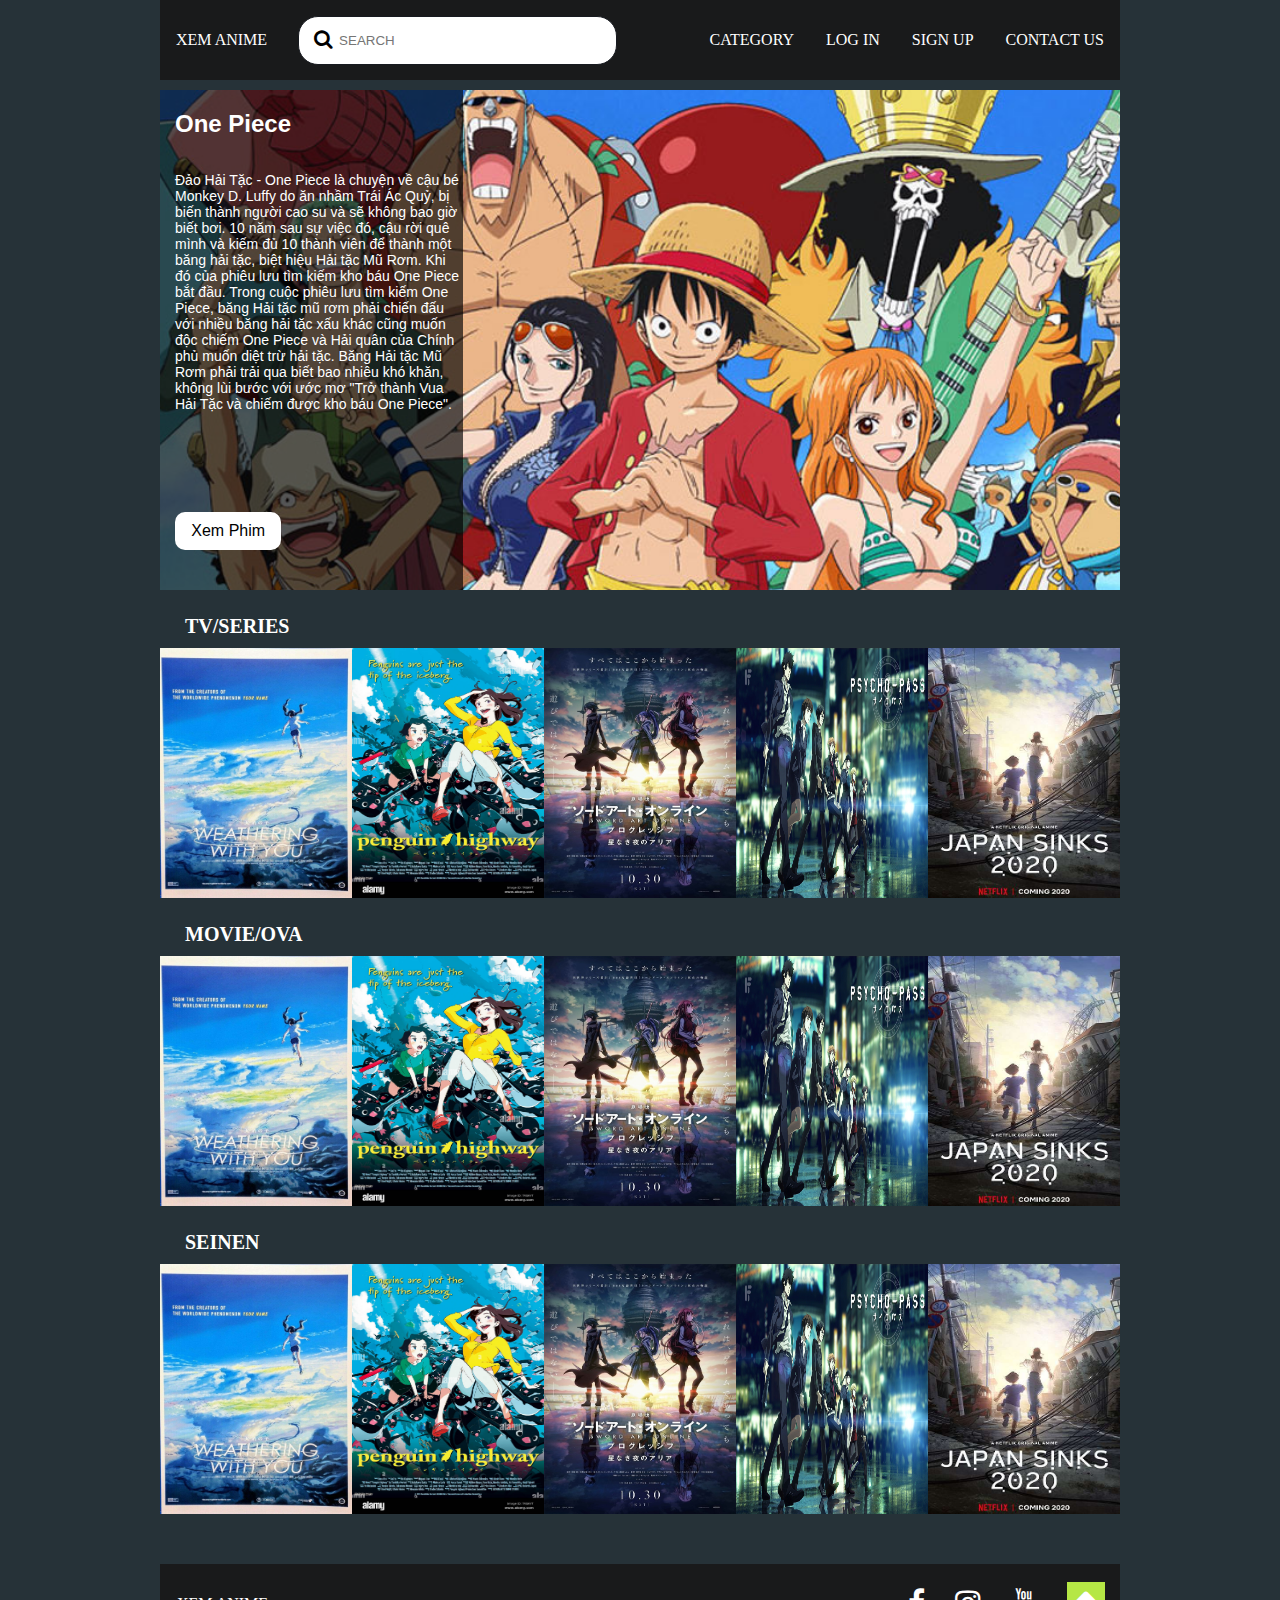
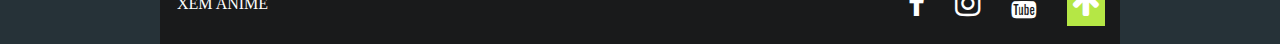
<file: index.html>
<!DOCTYPE html>
<html lang="en">
  <head>
    <meta charset="UTF-8" />
    <meta http-equiv="X-UA-Compatible" content="IE=edge" />
    <meta name="viewport" content="width=device-width, initial-scale=1.0" />
    <title>Final Exercise</title>
    <link rel="stylesheet" href="style.css" />
    <link href="https://css.gg/play-button-o.css" rel="stylesheet" />
    <link
      rel="stylesheet"
      href="https://cdnjs.cloudflare.com/ajax/libs/font-awesome/4.7.0/css/font-awesome.min.css"
    />
    <link rel="icon" type="image/x-icon" href="/images/favicon.ico" />
    <link rel=" shortcut icon" href="/assets/favicon.ico" />
  </head>
  <body>
    <!-- Menu -->
    <div class="header d-flex justify-between align-center">
      <nav class="m-0 d-flex justify-center align-center">
        <div class="nav">
          <ul class="nav-left m-0">
            <li>
              <a href="#">XEM ANIME</a>
            </li>
          </ul>
        </div>
        <div class="position-relative margin-left">
          <div class="search-icon position-absolute">
            <i class="fa fa-search"></i>
          </div>
          <input class="search-input" type="text" placeholder="SEARCH" />
        </div>
      </nav>
      <nav class="nav">
        <ul class="m-0">
          <li><a href="#">CATEGORY</a></li>
          <li>
            <a href="src/login.html"> LOG IN </a>
          </li>
          <li><a href="src/signup.html">SIGN UP</a></li>
          <li><a href="#">CONTACT US</a></li>
        </ul>
      </nav>
    </div>

    <!-- Poster Slider -->
    <div class="poster-container">
      <button class="prevBtn">&#10094;</button>
      <button class="nextBtn">&#10095;</button>
      <div class="poster-slide">
        <!-- Anime 1 -->
        <div class="slider1 slide-content">
          <div class="items-info">
            <h2 class="animeName">One Piece</h2>
            <p class="animeInfo">
              Đảo Hải Tặc - One Piece là chuyện về cậu bé Monkey D. Luffy do ăn
              nhầm Trái Ác Quỷ, bị biến thành người cao su và sẽ không bao giờ
              biết bơi. 10 năm sau sự việc đó, cậu rời quê mình và kiếm đủ 10
              thành viên để thành một băng hải tặc, biệt hiệu Hải tặc Mũ Rơm.
              Khi đó của phiêu lưu tìm kiếm kho báu One Piece bắt đầu. Trong
              cuộc phiêu lưu tìm kiếm One Piece, băng Hải tặc mũ rơm phải chiến
              đấu với nhiều băng hải tặc xấu khác cũng muốn độc chiếm One Piece
              và Hải quân của Chính phủ muốn diệt trừ hải tặc. Băng Hải tặc Mũ
              Rơm phải trải qua biết bao nhiêu khó khăn, không lùi bước với ước
              mơ "Trở thành Vua Hải Tặc và chiếm được kho báu One Piece".
            </p>
            <a href="index2.html" class="watchBtn">Xem Phim</a>
          </div>
        </div>
        <!-- Anime 2 -->
        <div class="slider2 slide-content">
          <div class="items-info">
            <h2 class="animeName">Attack on Titan</h2>
            <p class="animeInfo">
              Eren Jaeger sống trong một thành phố bao bọc bởi tường đá. Titan
              giết người ở ngoài đó. Trong nhiều thập kỉ, thành viên của Nhóm
              trinh thám Legion là những con người duy nhất dám bước ra khỏi bức
              tường và thu thập thông tin về những Titan. Eren, một người yêu
              hòa bình, không còn nguyện vọng nào to lớn việc gia nhập họ.
            </p>
            <a href="index2.html" class="watchBtn">Xem Phim</a>
          </div>
        </div>
        <!-- Anime 3  -->
        <div class="slider3 slide-content">
          <div class="items-info">
            <h2 class="animeName">DragonBall</h2>
            <p class="animeInfo">
              Dragon Ball Serie mới có tên là Super hoặc Chou dài tập chiếu trên
              truyền hình, bối cảnh nối tiếp sau cuộc chiến với Ma nhân Buu !!!
            </p>
            <a href="index2.html" class="watchBtn">Xem Phim</a>
          </div>
        </div>
        <!-- Anime 4 -->
        <div class="slider4 slide-content">
          <div class="items-info">
            <h2 class="animeName">Dr Stone</h2>
            <p class="animeInfo">
              Một ngày định mệnh, cả nhân loại bị hóa đá bởi một tia sáng chói
              lóa. Sau nhiều thiên niên kỷ, học sinh trung học Taiju tỉnh dậy và
              thấy mình lạc vào một thế giới của những bức tượng. Tuy nhiên, anh
              ấy không đơn độc! Người bạn yêu thích khoa học của anh, Senku, đã
              hoạt động được vài tháng và anh ấy có một kế hoạch lớn trong tâm
              trí để khởi động nền văn minh với sức mạnh của khoa học!
            </p>
            <a href="index2.html" class="watchBtn">Xem Phim</a>
          </div>
        </div>
        <!-- Anime 5 -->
        <div class="slider5 slide-content">
          <div class="items-info">
            <h2 class="animeName">Slam Dunk</h2>
            <p class="animeInfo">
              Slam Dunk là câu chuyện xoay quanh nhân vật Hanamichi Sakuragi,
              vốn là học sinh cá biệt, cầm đầu một băng nhóm chuyên gây lộn.
              Hanamichi từng tỏ tình và bị từ chối 50 lần khi còn học cấp 2. Lên
              trung học, Cậu ta gặp Haruko Akagi, cô gái trong mơ, và rất hạnh
              phúc khi cô không hề sợ cậu như những cô gái khác.
            </p>
            <a href="index2.html" class="watchBtn">Xem Phim</a>
          </div>
        </div>
      </div>
    </div>

    <!-- Category 1 Slider -->
    <div class="cat-container">
      <div class="cat-header">
        <a href="">TV/SERIES</a>
      </div>
      <button class="catPrevBtn">&#10094;</button>
      <button class="catNextBtn">&#10095;</button>
      <div class="cat-slide">
        <div class="cat-item">
          <a href="index2.html" class="playBtn"></a>
          <img src="./img/img-1.jpg" alt="img1" class="cat-img" />
          <div class="playBtn-container">
            <i class="gg-play-button-o"></i>
          </div>
        </div>
        <div class="cat-item">
          <a href="index2.html" class="playBtn"></a>
          <img src="./img/img-2.jpg" alt="img1" class="cat-img" />
          <div class="playBtn-container">
            <i class="gg-play-button-o"></i>
          </div>
        </div>
        <div class="cat-item">
          <a href="index2.html" class="playBtn"></a>
          <img src="./img/img-3.jpeg" alt="img1" class="cat-img" />
          <div class="playBtn-container">
            <i class="gg-play-button-o"></i>
          </div>
        </div>
        <div class="cat-item">
          <a href="index2.html" class="playBtn"></a>
          <img src="./img/img-4.jpg" alt="img1" class="cat-img" />
          <div class="playBtn-container">
            <i class="gg-play-button-o"></i>
          </div>
        </div>
        <div class="cat-item">
          <a href="index2.html" class="playBtn"></a>
          <img src="./img/img-5.jpg" alt="img1" class="cat-img" />
          <div class="playBtn-container">
            <i class="gg-play-button-o"></i>
          </div>
        </div>
        <div class="cat-item">
          <a href="index2.html" class="playBtn"></a>
          <img src="./img/img-6.jpg" alt="img1" class="cat-img" />
          <div class="playBtn-container">
            <i class="gg-play-button-o"></i>
          </div>
        </div>
        <div class="cat-item">
          <a href="index2.html" class="playBtn"></a>
          <img src="./img/img-7.jpg" alt="img1" class="cat-img" />
          <div class="playBtn-container">
            <i class="gg-play-button-o"></i>
          </div>
        </div>
        <div class="cat-item">
          <a href="index2.html" class="playBtn"></a>
          <img src="./img/img-8.jpg" alt="img1" class="cat-img" />
          <div class="playBtn-container">
            <i class="gg-play-button-o"></i>
          </div>
        </div>
        <div class="cat-item">
          <a href="index2.html" class="playBtn"></a>
          <img src="./img/img-9.jpg" alt="img1" class="cat-img" />
          <div class="playBtn-container">
            <i class="gg-play-button-o"></i>
          </div>
        </div>
        <div class="cat-item">
          <a href="index2.html" class="playBtn"></a>
          <img src="./img/img-10.jpg" alt="img1" class="cat-img" />
          <div class="playBtn-container">
            <i class="gg-play-button-o"></i>
          </div>
        </div>
        <div class="cat-item">
          <a href="index2.html" class="playBtn"></a>
          <img src="./img/img-11.jpg" alt="img1" class="cat-img" />
          <div class="playBtn-container">
            <i class="gg-play-button-o"></i>
          </div>
        </div>
        <div class="cat-item">
          <a href="index2.html" class="playBtn"></a>
          <img src="./img/img-12.jpg" alt="img1" class="cat-img" />
          <div class="playBtn-container">
            <i class="gg-play-button-o"></i>
          </div>
        </div>
        <div class="cat-item">
          <a href="index2.html" class="playBtn"></a>
          <img src="./img/img-13.jpg" alt="img1" class="cat-img" />
          <div class="playBtn-container">
            <i class="gg-play-button-o"></i>
          </div>
        </div>
        <div class="cat-item">
          <a href="index2.html" class="playBtn"></a>
          <img src="./img/img-14.jpg" alt="img1" class="cat-img" />
          <div class="playBtn-container">
            <i class="gg-play-button-o"></i>
          </div>
        </div>
        <div class="cat-item">
          <a href="index2.html" class="playBtn"></a>
          <img src="./img/img-15.jpg" alt="img1" class="cat-img" />
          <div class="playBtn-container">
            <i class="gg-play-button-o"></i>
          </div>
        </div>
        <div class="cat-item">
          <a href="index2.html" class="playBtn"></a>
          <img src="./img/img-16.jpg" alt="img1" class="cat-img" />
          <div class="playBtn-container">
            <i class="gg-play-button-o"></i>
          </div>
        </div>
        <div class="cat-item">
          <a href="index2.html" class="playBtn"></a>
          <img src="./img/img-17.png" alt="img1" class="cat-img" />
          <div class="playBtn-container">
            <i class="gg-play-button-o"></i>
          </div>
        </div>
        <div class="cat-item">
          <a href="index2.html" class="playBtn"></a>
          <img src="./img/img-18.jpg" alt="img1" class="cat-img" />
          <div class="playBtn-container">
            <i class="gg-play-button-o"></i>
          </div>
        </div>
        <div class="cat-item">
          <a href="index2.html" class="playBtn"></a>
          <img src="./img/img-19.jpg" alt="img1" class="cat-img" />
          <div class="playBtn-container">
            <i class="gg-play-button-o"></i>
          </div>
        </div>
        <div class="cat-item">
          <a href="index2.html" class="playBtn"></a>
          <img src="./img/img-20.jpg" alt="img1" class="cat-img" />
          <div class="playBtn-container">
            <i class="gg-play-button-o"></i>
          </div>
        </div>
      </div>
    </div>

    <!-- Category 2 Slide -->
    <div class="cat-container">
      <div class="cat-header">
        <a href="">MOVIE/OVA</a>
      </div>
      <button class="catPrevBtn">&#10094;</button>
      <button class="catNextBtn">&#10095;</button>
      <div class="cat-slide">
        <div class="cat-item">
          <a href="index2.html" class="playBtn"></a>
          <img src="./img/img-1.jpg" alt="img1" class="cat-img" />
          <div class="playBtn-container">
            <i class="gg-play-button-o"></i>
          </div>
        </div>
        <div class="cat-item">
          <a href="index2.html" class="playBtn"></a>
          <img src="./img/img-2.jpg" alt="img1" class="cat-img" />
          <div class="playBtn-container">
            <i class="gg-play-button-o"></i>
          </div>
        </div>
        <div class="cat-item">
          <a href="index2.html" class="playBtn"></a>
          <img src="./img/img-3.jpeg" alt="img1" class="cat-img" />
          <div class="playBtn-container">
            <i class="gg-play-button-o"></i>
          </div>
        </div>
        <div class="cat-item">
          <a href="index2.html" class="playBtn"></a>
          <img src="./img/img-4.jpg" alt="img1" class="cat-img" />
          <div class="playBtn-container">
            <i class="gg-play-button-o"></i>
          </div>
        </div>
        <div class="cat-item">
          <a href="index2.html" class="playBtn"></a>
          <img src="./img/img-5.jpg" alt="img1" class="cat-img" />
          <div class="playBtn-container">
            <i class="gg-play-button-o"></i>
          </div>
        </div>
        <div class="cat-item">
          <a href="index2.html" class="playBtn"></a>
          <img src="./img/img-6.jpg" alt="img1" class="cat-img" />
          <div class="playBtn-container">
            <i class="gg-play-button-o"></i>
          </div>
        </div>
        <div class="cat-item">
          <a href="index2.html" class="playBtn"></a>
          <img src="./img/img-7.jpg" alt="img1" class="cat-img" />
          <div class="playBtn-container">
            <i class="gg-play-button-o"></i>
          </div>
        </div>
        <div class="cat-item">
          <a href="index2.html" class="playBtn"></a>
          <img src="./img/img-8.jpg" alt="img1" class="cat-img" />
          <div class="playBtn-container">
            <i class="gg-play-button-o"></i>
          </div>
        </div>
        <div class="cat-item">
          <a href="index2.html" class="playBtn"></a>
          <img src="./img/img-9.jpg" alt="img1" class="cat-img" />
          <div class="playBtn-container">
            <i class="gg-play-button-o"></i>
          </div>
        </div>
        <div class="cat-item">
          <a href="index2.html" class="playBtn"></a>
          <img src="./img/img-10.jpg" alt="img1" class="cat-img" />
          <div class="playBtn-container">
            <i class="gg-play-button-o"></i>
          </div>
        </div>
        <div class="cat-item">
          <a href="index2.html" class="playBtn"></a>
          <img src="./img/img-11.jpg" alt="img1" class="cat-img" />
          <div class="playBtn-container">
            <i class="gg-play-button-o"></i>
          </div>
        </div>
        <div class="cat-item">
          <a href="index2.html" class="playBtn"></a>
          <img src="./img/img-12.jpg" alt="img1" class="cat-img" />
          <div class="playBtn-container">
            <i class="gg-play-button-o"></i>
          </div>
        </div>
        <div class="cat-item">
          <a href="index2.html" class="playBtn"></a>
          <img src="./img/img-13.jpg" alt="img1" class="cat-img" />
          <div class="playBtn-container">
            <i class="gg-play-button-o"></i>
          </div>
        </div>
        <div class="cat-item">
          <a href="index2.html" class="playBtn"></a>
          <img src="./img/img-14.jpg" alt="img1" class="cat-img" />
          <div class="playBtn-container">
            <i class="gg-play-button-o"></i>
          </div>
        </div>
        <div class="cat-item">
          <a href="index2.html" class="playBtn"></a>
          <img src="./img/img-15.jpg" alt="img1" class="cat-img" />
          <div class="playBtn-container">
            <i class="gg-play-button-o"></i>
          </div>
        </div>
        <div class="cat-item">
          <a href="index2.html" class="playBtn"></a>
          <img src="./img/img-16.jpg" alt="img1" class="cat-img" />
          <div class="playBtn-container">
            <i class="gg-play-button-o"></i>
          </div>
        </div>
        <div class="cat-item">
          <a href="index2.html" class="playBtn"></a>
          <img src="./img/img-17.png" alt="img1" class="cat-img" />
          <div class="playBtn-container">
            <i class="gg-play-button-o"></i>
          </div>
        </div>
        <div class="cat-item">
          <a href="index2.html" class="playBtn"></a>
          <img src="./img/img-18.jpg" alt="img1" class="cat-img" />
          <div class="playBtn-container">
            <i class="gg-play-button-o"></i>
          </div>
        </div>
        <div class="cat-item">
          <a href="index2.html" class="playBtn"></a>
          <img src="./img/img-19.jpg" alt="img1" class="cat-img" />
          <div class="playBtn-container">
            <i class="gg-play-button-o"></i>
          </div>
        </div>
        <div class="cat-item">
          <a href="index2.html" class="playBtn"></a>
          <img src="./img/img-20.jpg" alt="img1" class="cat-img" />
          <div class="playBtn-container">
            <i class="gg-play-button-o"></i>
          </div>
        </div>
      </div>
    </div>

    <!-- Cateogory 3 Slide -->
    <div class="cat-container">
      <div class="cat-header">
        <a href="">SEINEN</a>
      </div>
      <button class="catPrevBtn">&#10094;</button>
      <button class="catNextBtn">&#10095;</button>
      <div class="cat-slide">
        <div class="cat-item">
          <a href="index2.html" class="playBtn"></a>
          <img src="./img/img-1.jpg" alt="img1" class="cat-img" />
          <div class="playBtn-container">
            <i class="gg-play-button-o"></i>
          </div>
        </div>
        <div class="cat-item">
          <a href="index2.html" class="playBtn"></a>
          <img src="./img/img-2.jpg" alt="img1" class="cat-img" />
          <div class="playBtn-container">
            <i class="gg-play-button-o"></i>
          </div>
        </div>
        <div class="cat-item">
          <a href="index2.html" class="playBtn"></a>
          <img src="./img/img-3.jpeg" alt="img1" class="cat-img" />
          <div class="playBtn-container">
            <i class="gg-play-button-o"></i>
          </div>
        </div>
        <div class="cat-item">
          <a href="index2.html" class="playBtn"></a>
          <img src="./img/img-4.jpg" alt="img1" class="cat-img" />
          <div class="playBtn-container">
            <i class="gg-play-button-o"></i>
          </div>
        </div>
        <div class="cat-item">
          <a href="index2.html" class="playBtn"></a>
          <img src="./img/img-5.jpg" alt="img1" class="cat-img" />
          <div class="playBtn-container">
            <i class="gg-play-button-o"></i>
          </div>
        </div>
        <div class="cat-item">
          <a href="index2.html" class="playBtn"></a>
          <img src="./img/img-6.jpg" alt="img1" class="cat-img" />
          <div class="playBtn-container">
            <i class="gg-play-button-o"></i>
          </div>
        </div>
        <div class="cat-item">
          <a href="index2.html" class="playBtn"></a>
          <img src="./img/img-7.jpg" alt="img1" class="cat-img" />
          <div class="playBtn-container">
            <i class="gg-play-button-o"></i>
          </div>
        </div>
        <div class="cat-item">
          <a href="index2.html" class="playBtn"></a>
          <img src="./img/img-8.jpg" alt="img1" class="cat-img" />
          <div class="playBtn-container">
            <i class="gg-play-button-o"></i>
          </div>
        </div>
        <div class="cat-item">
          <a href="index2.html" class="playBtn"></a>
          <img src="./img/img-9.jpg" alt="img1" class="cat-img" />
          <div class="playBtn-container">
            <i class="gg-play-button-o"></i>
          </div>
        </div>
        <div class="cat-item">
          <a href="index2.html" class="playBtn"></a>
          <img src="./img/img-10.jpg" alt="img1" class="cat-img" />
          <div class="playBtn-container">
            <i class="gg-play-button-o"></i>
          </div>
        </div>
        <div class="cat-item">
          <a href="index2.html" class="playBtn"></a>
          <img src="./img/img-11.jpg" alt="img1" class="cat-img" />
          <div class="playBtn-container">
            <i class="gg-play-button-o"></i>
          </div>
        </div>
        <div class="cat-item">
          <a href="index2.html" class="playBtn"></a>
          <img src="./img/img-12.jpg" alt="img1" class="cat-img" />
          <div class="playBtn-container">
            <i class="gg-play-button-o"></i>
          </div>
        </div>
        <div class="cat-item">
          <a href="index2.html" class="playBtn"></a>
          <img src="./img/img-13.jpg" alt="img1" class="cat-img" />
          <div class="playBtn-container">
            <i class="gg-play-button-o"></i>
          </div>
        </div>
        <div class="cat-item">
          <a href="index2.html" class="playBtn"></a>
          <img src="./img/img-14.jpg" alt="img1" class="cat-img" />
          <div class="playBtn-container">
            <i class="gg-play-button-o"></i>
          </div>
        </div>
        <div class="cat-item">
          <a href="index2.html" class="playBtn"></a>
          <img src="./img/img-15.jpg" alt="img1" class="cat-img" />
          <div class="playBtn-container">
            <i class="gg-play-button-o"></i>
          </div>
        </div>
        <div class="cat-item">
          <a href="index2.html" class="playBtn"></a>
          <img src="./img/img-16.jpg" alt="img1" class="cat-img" />
          <div class="playBtn-container">
            <i class="gg-play-button-o"></i>
          </div>
        </div>
        <div class="cat-item">
          <a href="index2.html" class="playBtn"></a>
          <img src="./img/img-17.png" alt="img1" class="cat-img" />
          <div class="playBtn-container">
            <i class="gg-play-button-o"></i>
          </div>
        </div>
        <div class="cat-item">
          <a href="index2.html" class="playBtn"></a>
          <img src="./img/img-18.jpg" alt="img1" class="cat-img" />
          <div class="playBtn-container">
            <i class="gg-play-button-o"></i>
          </div>
        </div>
        <div class="cat-item">
          <a href="index2.html" class="playBtn"></a>
          <img src="./img/img-19.jpg" alt="img1" class="cat-img" />
          <div class="playBtn-container">
            <i class="gg-play-button-o"></i>
          </div>
        </div>
        <div class="cat-item">
          <a href="index2.html" class="playBtn"></a>
          <img src="./img/img-20.jpg" alt="img1" class="cat-img" />
          <div class="playBtn-container">
            <i class="gg-play-button-o"></i>
          </div>
        </div>
      </div>
    </div>

    <!-- Footer -->
    <div class="footer">
      <div class="container h-80px">
        <a href="index.html" class="footer-logo align-center d-flex"
          >XEM ANIME</a
        >
        <div class="social-media align-center d-flex justify-right">
          <a href="#" class="facebook"><i class="fa fa-facebook"></i></a>
          <a href="#" class="instagram"><i class="fa fa-instagram"></i></a>
          <a href="#" class="youtube"><i class="fa fa-youtube"></i></a>
          <a class="homebutton" onclick="topFunction()">
            <i class="fa fa-arrow-up"></i>
          </a>
        </div>
      </div>
    </div>

    <script src="index.js"></script>
  </body>
</html>
</file>
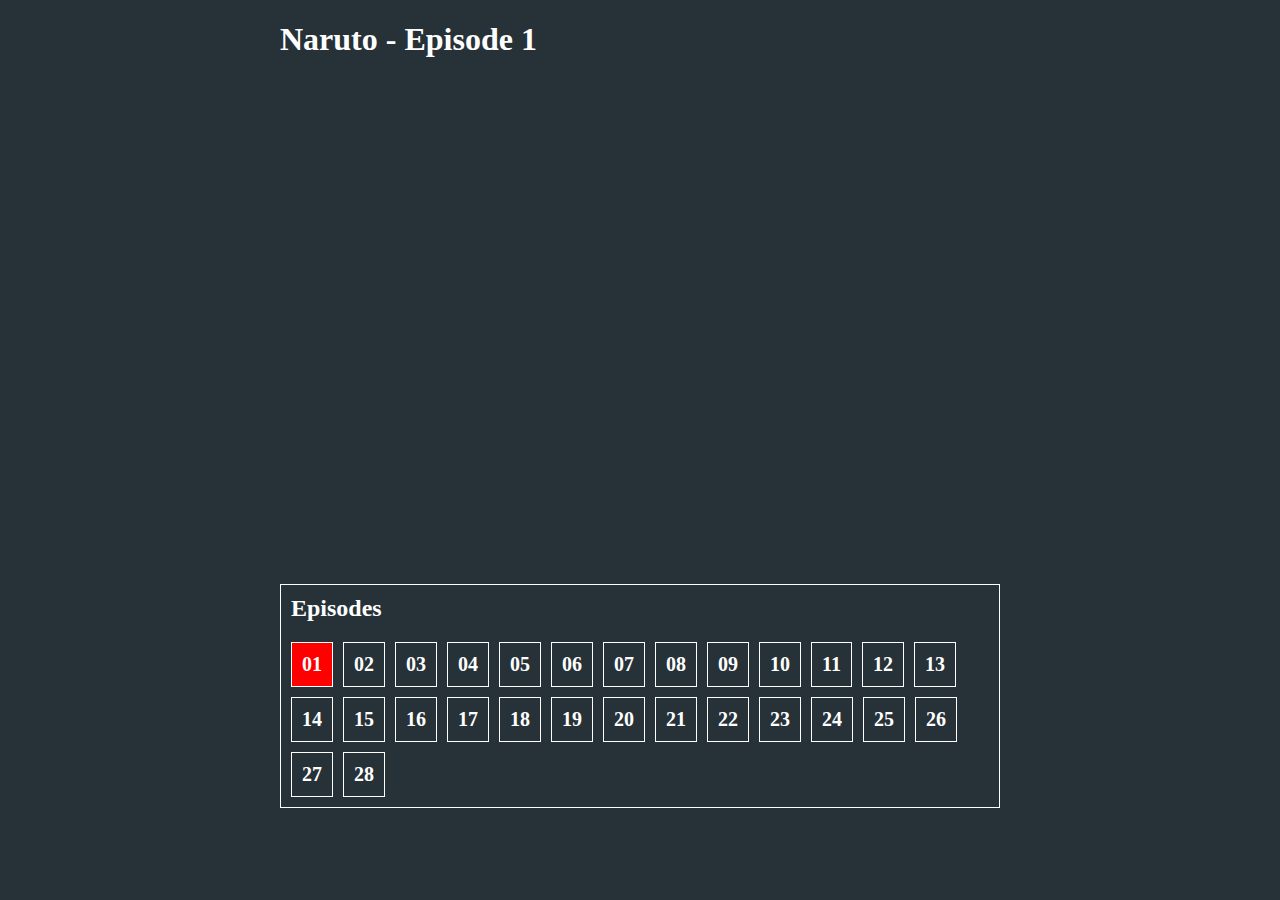
<file: index2.html>
<!DOCTYPE html>
<html lang="en">
  <head>
    <meta charset="UTF-8" />
    <meta http-equiv="X-UA-Compatible" content="IE=edge" />
    <meta name="viewport" content="width=device-width, initial-scale=1.0" />
    <title>Document</title>
    <link rel="stylesheet" href="style2.css" />
  </head>
  <body>
    <div class="video-container">
      <h1 class="video-name">Naruto - Episode 1</h1>
      <iframe
        src="https://www.youtube-nocookie.com/embed/-SBBef-OEiE"
        title="YouTube video player"
        frameborder="0"
        allow="accelerometer; autoplay; clipboard-write; encrypted-media; gyroscope; picture-in-picture"
        allowfullscreen
      ></iframe>
    </div>
    <div class="episode">
      <h2>Episodes</h2>
      <div class="episode-container">
        <a href="">01</a>
        <a href="">02</a>
        <a href="">03</a>
        <a href="">04</a>
        <a href="">05</a>
        <a href="">06</a>
        <a href="">07</a>
        <a href="">08</a>
        <a href="">09</a>
        <a href="">10</a>
        <a href="">11</a>
        <a href="">12</a>
        <a href="">13</a>
        <a href="">14</a>
        <a href="">15</a>
        <a href="">16</a>
        <a href="">17</a>
        <a href="">18</a>
        <a href="">19</a>
        <a href="">20</a>
        <a href="">21</a>
        <a href="">22</a>
        <a href="">23</a>
        <a href="">24</a>
        <a href="">25</a>
        <a href="">26</a>
        <a href="">27</a>
        <a href="">28</a>
      </div>
    </div>
  </body>
</html>
</file>
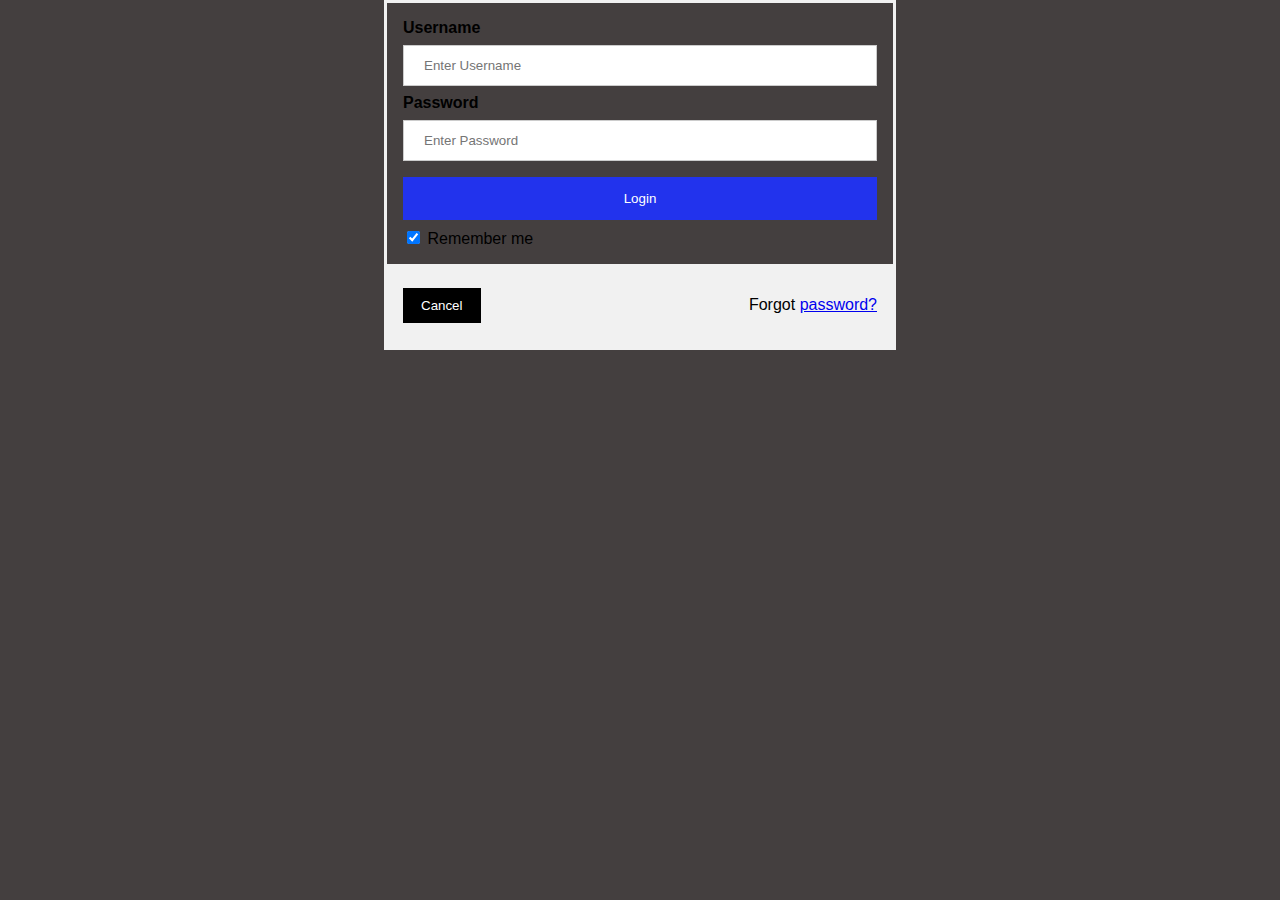
<file: src/login.html>
<!DOCTYPE html>
<html lang="en">
  <head>
    <meta charset="UTF-8" />
    <meta http-equiv="X-UA-Compatible" content="IE=edge" />
    <meta name="viewport" content="width=device-width, initial-scale=1.0" />
    <title>Log in</title>
    <style>
      body {
        margin: auto;
        width: 40%;
        font-family: Arial, Helvetica, sans-serif;
        background-color: #443f3f;
      }
      form {
        border: 3px solid #f1f1f1;
      }

      input[type="text"],
      input[type="password"] {
        width: 100%;
        padding: 12px 20px;
        margin: 8px 0;
        display: inline-block;
        border: 1px solid #ccc;
        box-sizing: border-box;
      }

      button {
        background-color: #2233ed;
        color: white;
        padding: 14px 20px;
        margin: 8px 0;
        border: none;
        cursor: pointer;
        width: 100%;
      }

      button:hover {
        opacity: 0.8;
      }

      .cancelbtn {
        width: auto;
        padding: 10px 18px;
        background-color: #000000;
      }

      .container {
        padding: 16px;
      }

      span.psw {
        float: right;
        padding-top: 16px;
      }

      @media screen and (max-width: 300px) {
        span.psw {
          display: block;
          float: none;
        }
        .cancelbtn {
          width: 100%;
        }
      }
    </style>
  </head>
  <body>
    <form action="/action_page.php" method="post">
      <div class="container">
        <label for="uname"><b>Username</b></label>
        <input type="text" placeholder="Enter Username" name="uname" required />

        <label for="psw"><b>Password</b></label>
        <input
          type="password"
          placeholder="Enter Password"
          name="psw"
          required
        />

        <button type="submit">Login</button>
        <label>
          <input type="checkbox" checked="checked" name="remember" /> Remember
          me
        </label>
      </div>

      <div class="container" style="background-color: #f1f1f1">
        <button type="button" class="cancelbtn">Cancel</button>
        <span class="psw">Forgot <a href="#">password?</a></span>
      </div>
    </form>
  </body>
</html>
</file>
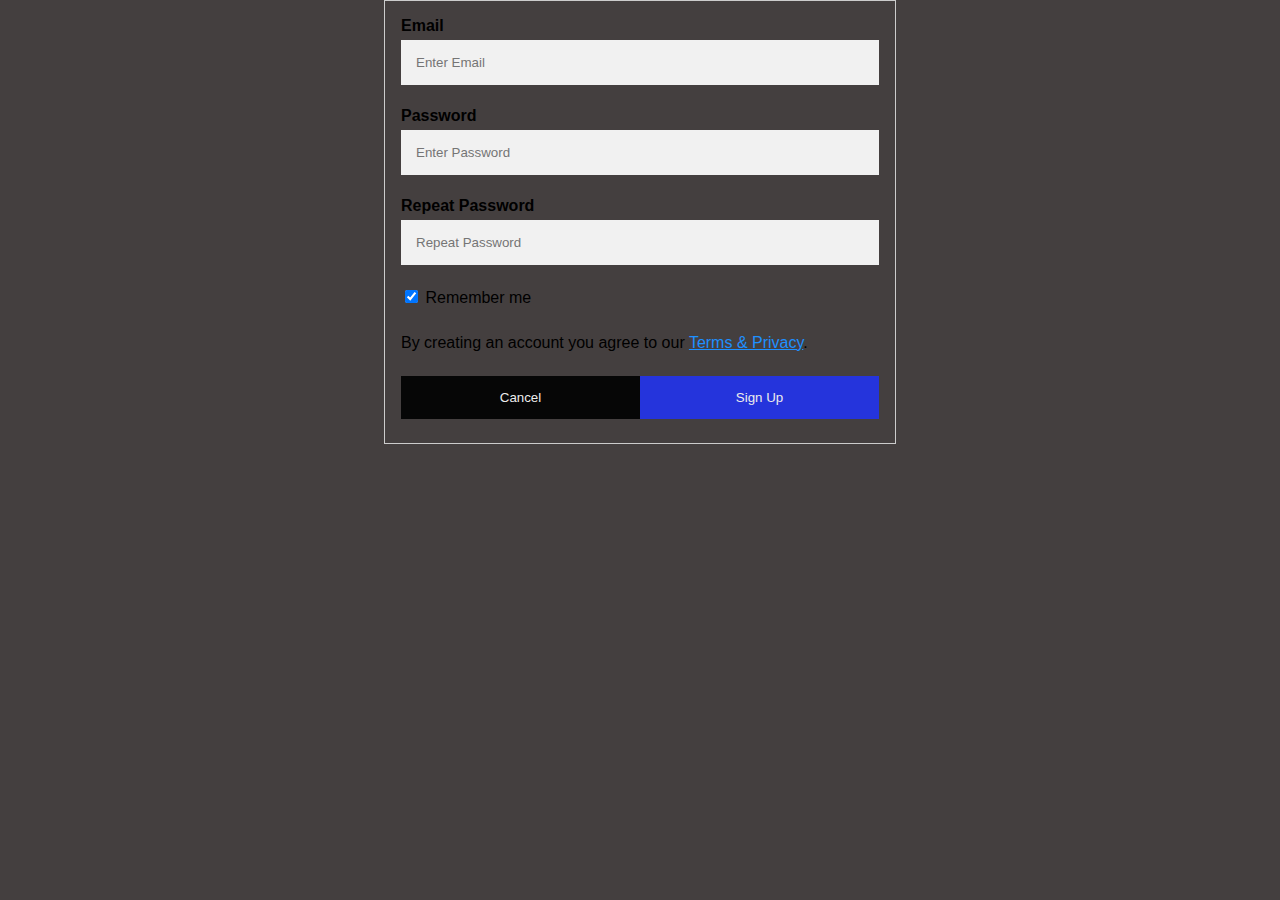
<file: src/signup.html>
<!DOCTYPE html>
<html>
  <style>
    body {
      margin: auto;
      width: 40%;
      font-family: Arial, Helvetica, sans-serif;
      background-color: #443f3f;
    }
    * {
      box-sizing: border-box;
    }

    /* Full-width input fields */
    input[type="text"],
    input[type="password"] {
      width: 100%;
      padding: 15px;
      margin: 5px 0 22px 0;
      display: inline-block;
      border: none;
      background: #f1f1f1;
    }

    input[type="text"]:focus,
    input[type="password"]:focus {
      background-color: #ddd;
      outline: none;
    }

    hr {
      border: 1px solid #f1f1f1;
      margin-bottom: 25px;
    }

    /* Set a style for all buttons */
    button {
      background-color: #2233ed;
      color: white;
      padding: 14px 20px;
      margin: 8px 0;
      border: none;
      cursor: pointer;
      width: 100%;
      opacity: 0.9;
    }

    button:hover {
      opacity: 1;
    }

    /* Extra styles for the cancel button */
    .cancelbtn {
      padding: 14px 20px;
      background-color: #000000;
    }

    /* Float cancel and signup buttons and add an equal width */
    .cancelbtn,
    .signupbtn {
      float: left;
      width: 50%;
    }

    /* Add padding to container elements */
    .container {
      padding: 16px;
    }

    /* Clear floats */
    .clearfix::after {
      content: "";
      clear: both;
      display: table;
    }

    /* Change styles for cancel button and signup button on extra small screens */
    @media screen and (max-width: 300px) {
      .cancelbtn,
      .signupbtn {
        width: 100%;
      }
    }
  </style>
  <body>
    <form action="/action_page.php" style="border: 1px solid #ccc">
      <div class="container">
        <label for="email"><b>Email</b></label>
        <input type="text" placeholder="Enter Email" name="email" required />

        <label for="psw"><b>Password</b></label>
        <input
          type="password"
          placeholder="Enter Password"
          name="psw"
          required
        />

        <label for="psw-repeat"><b>Repeat Password</b></label>
        <input
          type="password"
          placeholder="Repeat Password"
          name="psw-repeat"
          required
        />

        <label>
          <input
            type="checkbox"
            checked="checked"
            name="remember"
            style="margin-bottom: 15px"
          />
          Remember me
        </label>

        <p>
          By creating an account you agree to our
          <a href="#" style="color: dodgerblue">Terms & Privacy</a>.
        </p>

        <div class="clearfix">
          <button type="button" class="cancelbtn">Cancel</button>
          <button type="submit" class="signupbtn">Sign Up</button>
        </div>
      </div>
    </form>
  </body>
</html>
</file>
<file: style.css>
body {
    width: 75%;
    margin: auto;
    background-color: #263238;
}

a {
    color: white;
    text-decoration: none;
}

/* Poster Style */

.poster-container {
    position: relative;
    width: 100%;
    margin: auto;
    overflow: hidden;   
    /* Dùng cái overflow hidden cho cái poster-slide ở dưới thì nó hide hết ảnh luôn, còn dùng trên này thì không sao, chưa hiểu lắm */
}

.poster-slide{
    display: flex;
    width: 100%;
    margin: auto;
    height: 500px;
    transition: transform 0.6s ease-in-out;
}

.slide-content {
    min-width: 100%;
}

.slider1 {
    background-image: url(./img/banner-1.png);
    background-size: cover;
}

.slider2 {
    background-image: url(./img/banner-2.jpg);
    background-size: cover;
    background-repeat: no-repeat;
}

.slider3 {
    background-image: url(./img/banner-3.jpg);
    background-size: cover;
}

.slider4 {
    background-image: url(./img/banner-4.jpg);
    background-size: cover;
}

.slider5 {
    background-image: url(./img/banner-5.jpg);
    background-size: cover;
}

.items-info {
    display: flex;
    flex-direction: column;
    justify-content: flex-start;
    width: 30%;
    height: 100%;
    background-color: rgb(0 0 0 / 66%);
    padding-left: 15px;
    color: white;
    font-family: Arial, Helvetica, sans-serif;
}

.prevBtn {
  display: none;
    position: absolute;
    z-index: 10;
    top: 50%;
    left: 0;
    margin-top: -20px;
    font-size: 25px;
    padding: 10px;
    cursor: pointer;
    color: white;
    background-color: hsla(0,0%,8%,.5);
}

.nextBtn {
  display: none;
    position: absolute;
    z-index: 10;
    top: 50%;
    right: 0;
    margin-top: -20px;
    font-size: 25px;
    padding: 10px;
    cursor: pointer;
    color: white;
    background-color: hsla(0,0%,8%,.5);
}

.poster-container:hover .prevBtn {
  display: block;
}

.poster-container:hover .nextBtn {
  display: block;
}

.watchBtn {
  padding: 10px;
  width: 30%;
  margin-top: auto;
  margin-bottom: 40px;
  cursor: pointer;
  color: black;
  background-color: white;
  border-radius: 10px;
  text-align: center;
}



/* Category Style */

.cat-header {
    margin: 25px 25px 10px 25px;
    font-weight: 600;
    font-size: 20px;
    color: white;
}

.cat-container {
    position: relative;
    width: 100%;
    margin: auto;
    overflow: hidden;
}

.cat-slide {
    display: flex;
    width: 100%;
    margin: auto;
    height: 250px;
    transition: transform 0.6s ease-in-out;
}

.cat-item {
    position: relative;
    min-width: 20%;
    height: 250px;
}

.playBtn-container {
    display: none;
    align-items: center;
    justify-content: center;
    position: absolute;
    top: 0;
    width: 100%;
    height: 100%;
    background-color: #78909c73;
}

.gg-play-button-o {
    box-sizing: border-box;
    position: relative;
    display: block;
    transform: scale(3) !important;
    width: 22px;
    height: 22px;
    color: white;
}

.gg-play-button::before {
    transform: scale(1, 3);
    content: "";
    display: block;
    box-sizing: border-box;
    position: absolute;
    width: 0;
    height: 10px;
    border-top: 5px solid transparent;
    border-bottom: 5px solid transparent;
    border-left: 6px solid;
    top: 6px;
    left: 9px
}

.playBtn {
    display: block;
    position: absolute;
    width: 100%;
    height: 100%;
    z-index: 5;
}

.cat-item:hover .playBtn-container {
    display: flex;
}

.cat-img {
    display: block;
    width: 100%;
    height: 250px;
}

.catPrevBtn {
    display: none;
    height: 250px;
    position: absolute;
    z-index: 10;
    left: 0;
    font-size: 25px;
    padding: 10px;
    cursor: pointer;
    color: white;
    background-color: hsla(0,0%,8%,.5);
}

.catNextBtn {
    display: none;
    height: 250px;
    position: absolute;
    z-index: 10;
    right: 0;
    font-size: 25px;
    padding: 10px;
    cursor: pointer;
    color: white;
    background-color: hsla(0,0%,8%,.5);
}

.animeInfo {
  font-size: 14px;
  font-weight: 300;
  font-family: Verdana, Geneva, Tahoma, sans-serif;
}

.cat-container:hover .catPrevBtn {
  display: block;
}

.cat-container:hover .catNextBtn {
  display: block;
}



/* Menu & Footer Style */

.header {
    margin: auto;
    width: 100%;
    height: 80px;
    display: flex;
    justify-content: space-between;
    background-color: #191a1b;
    margin-bottom: 10px;
  }
  .m-0 {
    margin: 0;
  }
  
  .h-80px {
    height: 80px;
  }
  
  .h-100 {
    height: 100%;
  }
  
  .d-flex {
    display: flex;
  }
  
  .align-center {
    align-items: center;
  }
  
  .justify-center {
    justify-content: center;
  }
  .position-relative {
    position: relative;
  }
  .justify-between {
    justify-content: space-between;
  }
  .search-icon {
    top: 25%;
    left: 5%;
    font-size: 20px;
  }
  .search-input {
    border: 1px solid #171a20;
    border-radius: 20px;
    padding: 16px 100px 16px 40px; 
  }

  .margin-left {
    margin-left: 15px;
  }
  .position-absolute {
    position: absolute;
  }
  .nav {
    display: flex;
  }
  .nav-left {
    padding: 0;
  }
  
  .nav ul {
    display: flex;
    list-style-type: none;
  }
  .nav ul li {
    align-items: center;
    display: flex;
    padding: 16px;
    white-space: nowrap;
  }
  
  .nav ul li a {
    color: white;
    text-decoration: none;
  }
  
  .nav ul li:hover {
    background-color: #849fff;
    border-radius: 8px;
  }
  
  .nav ul li:hover a {
    color: white;
  }
  
  .footer {
    margin-top: 50px;
    width: 100%;
    background: #191a1b;
  }
  
  .footer-inner {
    padding: 31px 0;
  }
  .footer-text {
    font-family: "Inter";
    font-style: normal;
    font-weight: 400;
    font-size: 20px;
    line-height: 24px;
    display: flex;
    align-items: center;
    color: #ffffff;
    justify-content: center;
  }
  
  .container {
    display: flex;
  }
  
  .footer-logo {
    padding-left: 17px;
    width: 100%;
    color: white;
  }
  
  .social-media {
    background: #191a1b;
    width: 100%;
  }

  .homebutton {
    cursor: pointer;
    background-color: #b5e745;
    padding: 5px;
  }
  
  .footer-arrow {
    width: calc(80 / 1325 * 100%);
  }
  
  .justify-right {
    justify-content: right;
  }
  
  .facebook, .instagram, .youtube, .homebutton {
    font-size: 30px;
    margin: 0 15px 0 15px;
  }
</file>
<file: style2.css>
* {
    box-sizing: border-box;
}

body {
    width: 75%;
    margin: auto;
    background-color: #263238;
}

.video-container {
    width: 75%;
    margin: auto;
}

.video-name {
    color: white;
}

iframe {
    width: 100%;
    height: 500px;
}

.episode {
    width: 75%;
    margin: auto;
    border: 1px solid white;
    padding: 10px;
}

div h2 {
    color: white;
    margin:0;
    margin-bottom: 10px;
}

.episode-container {
    width: 100%;
    display: flex;
    flex-wrap: wrap;
}

a {
    color: white;
    text-decoration: none;
    border: 1px solid white;
    margin: 10px 10px 0 0 ;
    padding: 10px;
    font-size: 20px;
    font-weight: 600;
}

a:first-child {
    background-color: red;
}
</file>
